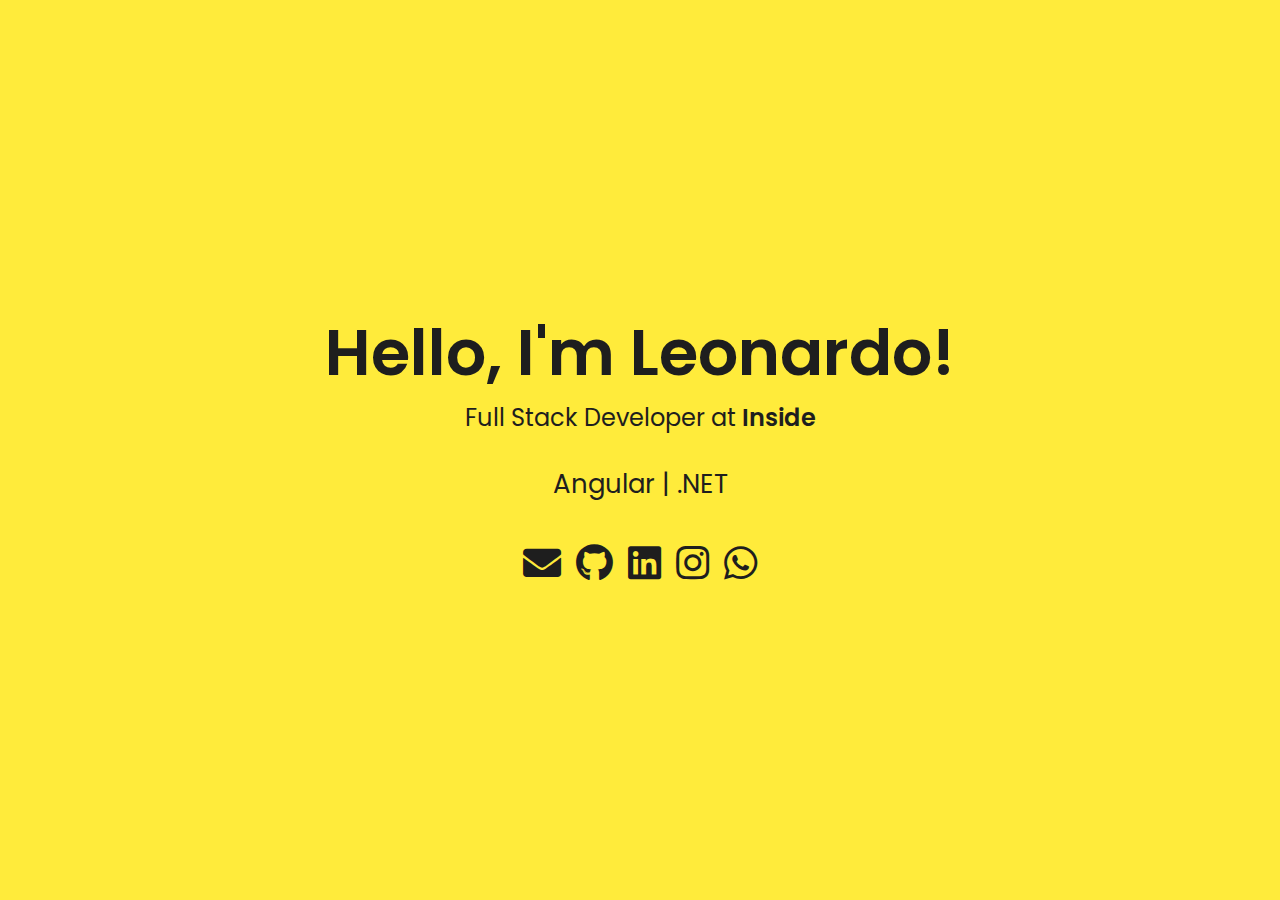
<file: index.html>
<!DOCTYPE html>
<html>

  <head>
    <meta charset="UTF-8" />
    <meta http-equiv="X-UA-Compatible" content="IE=edge" />
    <meta name="viewport" content="width=device-width, initial-scale=1.0" />

    <title>Leonardo Mendes | Full Stack Developer</title>

    <link rel="icon" type="image/png" href="img/favicon.png" />
    <link rel="stylesheet" href="css/reset.css" />
    <link rel="stylesheet" href="css/styles.css" />
    <link rel="stylesheet" href="https://use.fontawesome.com/releases/v5.6.0/css/all.css" />
    <link rel="stylesheet" href="https://cdnjs.cloudflare.com/ajax/libs/animate.css/3.5.2/animate.min.css" />
  </head>

  <body onselectstart="return false">
    <main>
      <h1 class="intro animated bounceInDown">Hello, I'm Leonardo!</h1>
      <h3 class="position">
        Full Stack Developer at
        <a class="cx animated flash" target="_blank" href="https://www.insidesistemas.com.br/">Inside</a>
      </h3>
      <h2 class="stacks">Angular | .NET</h2>
      <div class="social">
        <a target="_blank" href="mailto:leonardomtads@gmail.com">
          <i class="fas fa-envelope animated bounceInLeft"></i>
        </a>
        <a target="_blank" href="https://github.com/leonardomnds">
          <i class="fab fa-github animated bounce"></i>
        </a>
        <a target="_blank" href="https://www.linkedin.com/in/leonardomnds">
          <i class="fab fa-linkedin animated bounceInUp"></i>
        </a>
        <a target="_blank" href="https://www.instagram.com/leonardomendes_">
          <i class="fab fa-instagram animated bounceIn"></i>
        </a>
        <a target="_blank" href="https://api.whatsapp.com/send?phone=5545998568699&text=Ol%C3%A1,%20Leonardo!">
          <i class="fab fa-whatsapp animated bounceInRight"></i>
        </a>
      </div>
    </main>
  </body>

</html>
</file>
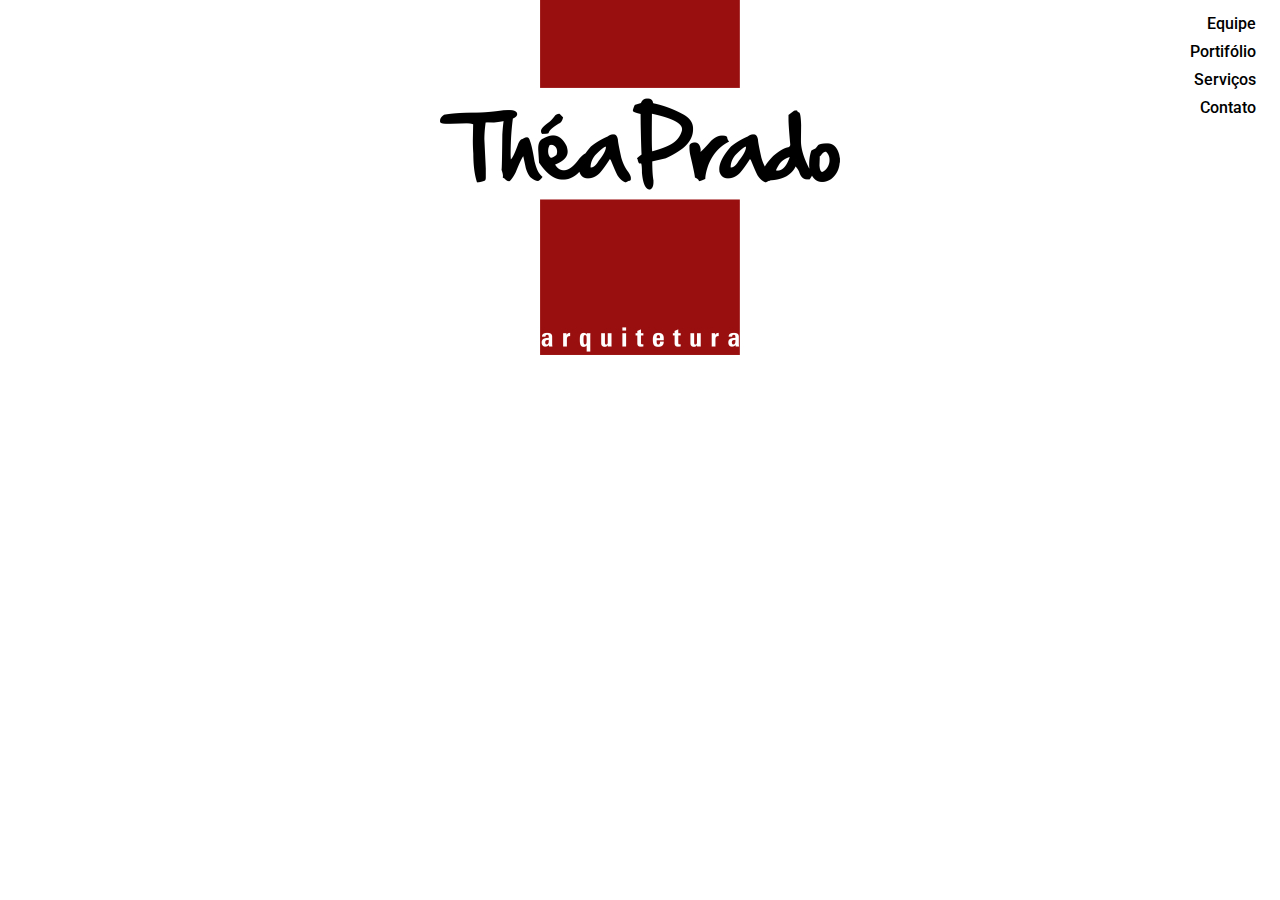
<file: sites/theaprado/index.html>
<!DOCTYPE html>
<html lang="pt-BR">

  <head>
    <meta charset="UTF-8">
    <meta name="viewport" content="width=device-width, initial-scale=1">

    <title>Thea Prado</title>

    <link rel="preconnect" href="https://fonts.googleapis.com">
    <link rel="preconnect" href="https://fonts.gstatic.com" crossorigin>
    <link href="https://fonts.googleapis.com/css2?family=Roboto:wght@100;300;400;500;700;900&display=swap" rel="stylesheet">


    <link href="https://cdn.jsdelivr.net/npm/bootstrap@5.3.3/dist/css/bootstrap.min.css" rel="stylesheet"
      integrity="sha384-QWTKZyjpPEjISv5WaRU9OFeRpok6YctnYmDr5pNlyT2bRjXh0JMhjY6hW+ALEwIH" crossorigin="anonymous">

    <link href="assets/css/index.css" rel="stylesheet">
  </head>

  <body>
    <site-header></site-header>

    <script src="https://cdn.jsdelivr.net/npm/bootstrap@5.3.3/dist/js/bootstrap.bundle.min.js"
      integrity="sha384-YvpcrYf0tY3lHB60NNkmXc5s9fDVZLESaAA55NDzOxhy9GkcIdslK1eN7N6jIeHz"
      crossorigin="anonymous"></script>

    <script src="components/header.js"></script>
  </body>

</html>
</file>
<file: css/styles.css>
main {
  display: flex;
  flex-direction: column;
  min-height: 100vh;
  justify-content: center;
  padding: 0 30px;
  text-align: center;
  background-color: #ffeb3b;
  color: #1e1e1e;
  overflow: hidden;
}

.intro {
  font-size: 3.2rem;
  font-weight: 600;
}

.position {
  font-size: 1.2rem;
}

.cx {
  font-weight: 600;
}

.stacks {
  font-size: 1.3rem;
  margin: 1.5rem 0;
}

.social {
  padding: 10px;
}

.social i {
  margin: 0 5px;
  font-size: 38px;
}

.social a svg path {
  fill: #1e1e1e;
}

a {
  color: #1e1e1e;
}

@media (min-width: 575px) {
  html {
    font-size: 14px;
  }
}

@media (min-width: 768px) {
  html {
    font-size: 16px;
  }
}

@media (min-width: 1000px) {
  html {
    font-size: 18px;
  }
}

@media (min-width: 1200px) {
  html {
    font-size: 20px;
  }
}
</file>
<file: sites/theaprado/assets/css/index.css>
:root {
  --bs-font-sans-serif: "Roboto";
}
</file>
